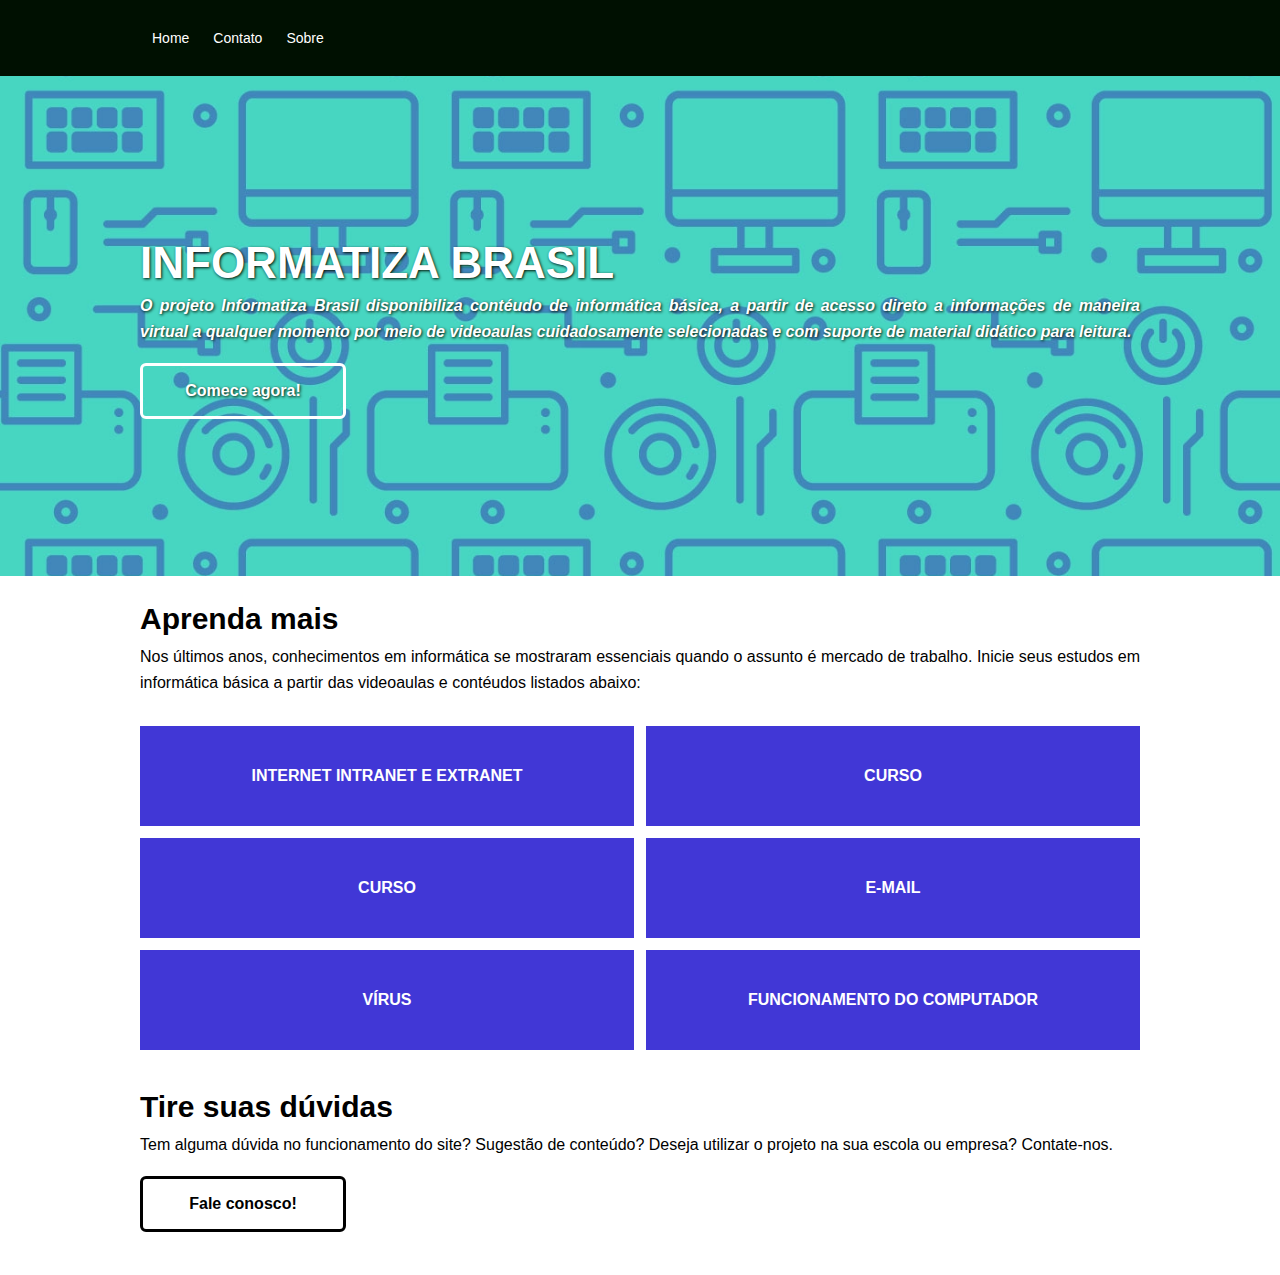
<file: index.html>
<!DOCTYPE html>
<html>
  <head>
    <meta charset="utf-8">
    <link rel="stylesheet" href="style-index.css">
    <meta name="viewport" content="width=device-width, inicial-scale=1.0">
    <title>Home</title>
  </head>
  
  <body>

    <header>
      <div class="wrapper"> 

        <nav> 
          <ul>
            <li><a href="index.html">Home</a></li>
            <li><a href="contato.html">Contato</a></li>
            <li><a href="sobre.html">Sobre</a></li>
          </ul>
        </nav>
      </div>
    </header>
    
    <main>
    <section class="index-banner"> 
      <div class="vertical-center"> 
        <div class="wrapper"> 
          <h2 title="Informatiza Brasil">INFORMATIZA BRASIL</h2> 
          <h1>O projeto Informatiza Brasil disponibiliza contéudo de informática básica, a partir de
acesso direto a informações de maneira virtual a qualquer momento por meio de videoaulas
cuidadosamente selecionadas e com suporte de material didático para leitura.</h1>
          <div class="banner-button">
              <a href=#first-index>
                  <p>Comece agora!</p>
              </a>
          </div>

        </div> <!--end of wrapper-->
      </div>
    </section>

    <div class="wrapper"> 
    <section class="index-aprenda"> 
      <h4>Aprenda mais</h4>
      <p>Nos últimos anos, conhecimentos em informática se mostraram essenciais quando o assunto é mercado de trabalho. Inicie seus estudos em informática básica a partir das videoaulas e contéudos listados abaixo: </p>
    </section>

    <section class="index-links" id="first-index"> 
        <a href="curso1.html">
          <div>
            <h3>Internet Intranet e Extranet</h3>
          </div>
        </a>

        <a href="#">
          <div class="index-box">
            <h3>Curso</h3>
          </div>
        </a>

        <a href="#">
          <div>
            <h3>Curso</h3>
          </div>
        </a> 

        <a href="curso4.html">
          <div class="index-box">
            <h3>E-mail</h3>
          </div>
        </a>

        <a href="curso5.html">
          <div>
            <h3>Vírus</h3>
          </div>
        </a>

        <a href="curso6.html">
          <div class="index-box">
            <h3>Funcionamento do Computador</h3>
          </div>
        </a>
    </section>
    
    <section class="index-duvidas"> 
      <h5>Tire suas dúvidas</h5>
      <p>Tem alguma dúvida no funcionamento do site? Sugestão de conteúdo? Deseja utilizar o projeto na sua escola ou empresa? Contate-nos.</p>
        <div class="duvidas-button">
          <a href="contato.html">
            <p>Fale conosco!</p>
          </a>
        </div>
    </section>

    </div> <!--end of wrapper-->

    </main>
  </body>
</html>
</file>
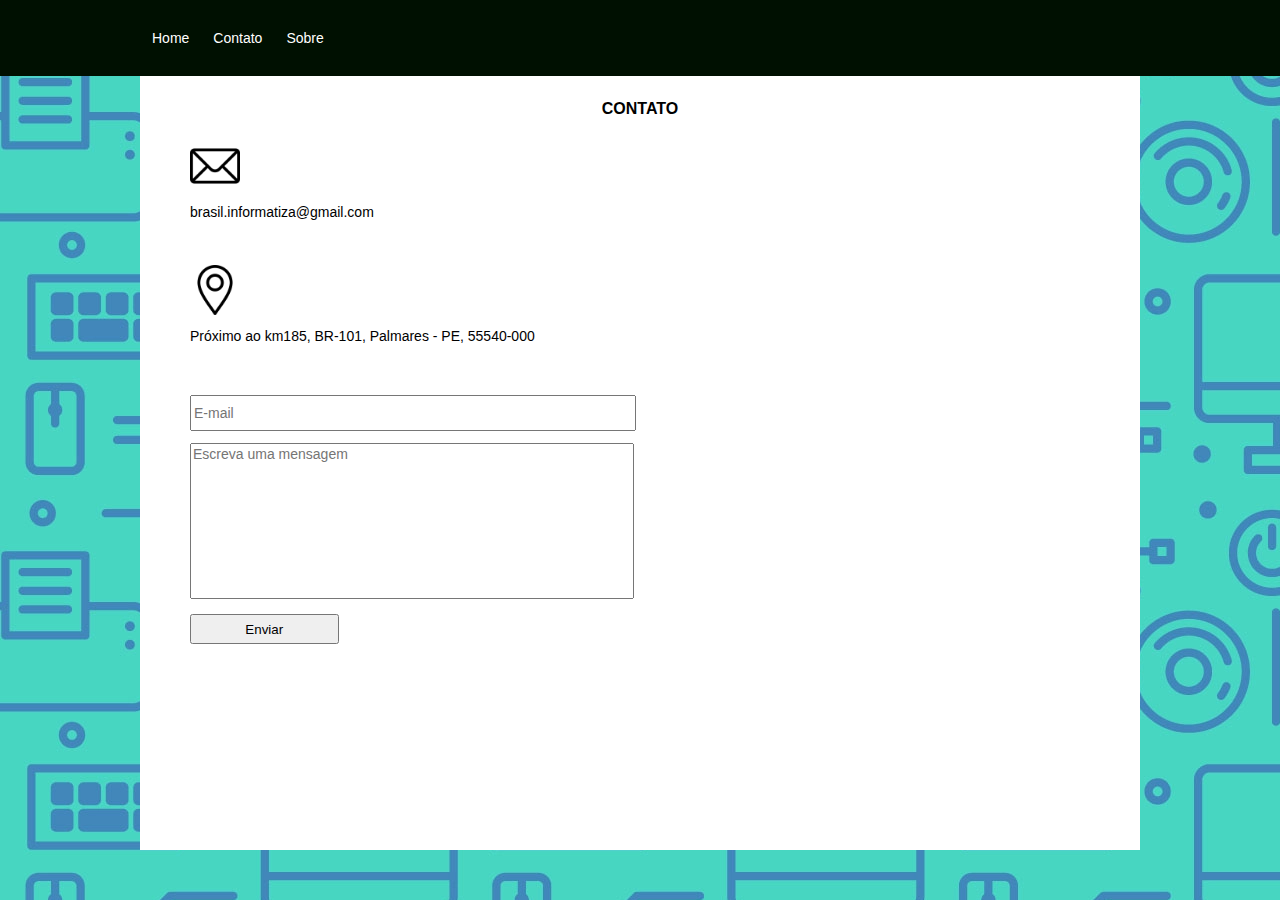
<file: contato.html>
<!DOCTYPE html>
<html>
  <head>
    <meta charset="utf-8">
    <link rel="stylesheet" href="style-contato.css">
    <meta name="viewport" content="width=device-width, inicial-scale=1.0">
    <title>Contato</title>
  </head>
  <body>

    <header>
      <div class="wrapper">
      <nav>
        <ul>
          <li><a href="index.html">Home</a></li>
          <li><a href="contato.html">Contato</a></li>
          <li><a href="sobre.html">Sobre</a></li>
        </ul>
      </nav>
      </div>
    </header>
  
    <main>
      <div class="wrapper">
        <h1>Contato</h1>

        <section class="contato-content">
          <img src="img/email.png" alt="">
          <h2>brasil.informatiza@gmail.com</h2>
          <img src="img/pin.png" alt="">
          <h2>Próximo ao km185, BR-101, Palmares - PE, 55540-000</h2>

          <form action="" method="get">
            <input type="text" name="email" placeholder="E-mail">
            <textarea name="message" id="" cols="30" rows="10" placeholder="Escreva uma mensagem"></textarea>
            <button>Enviar</button>
          </form>
        </section>
       
      </div> <!--end of wrapper-->

    </main>

  </body>
</html>
</file>
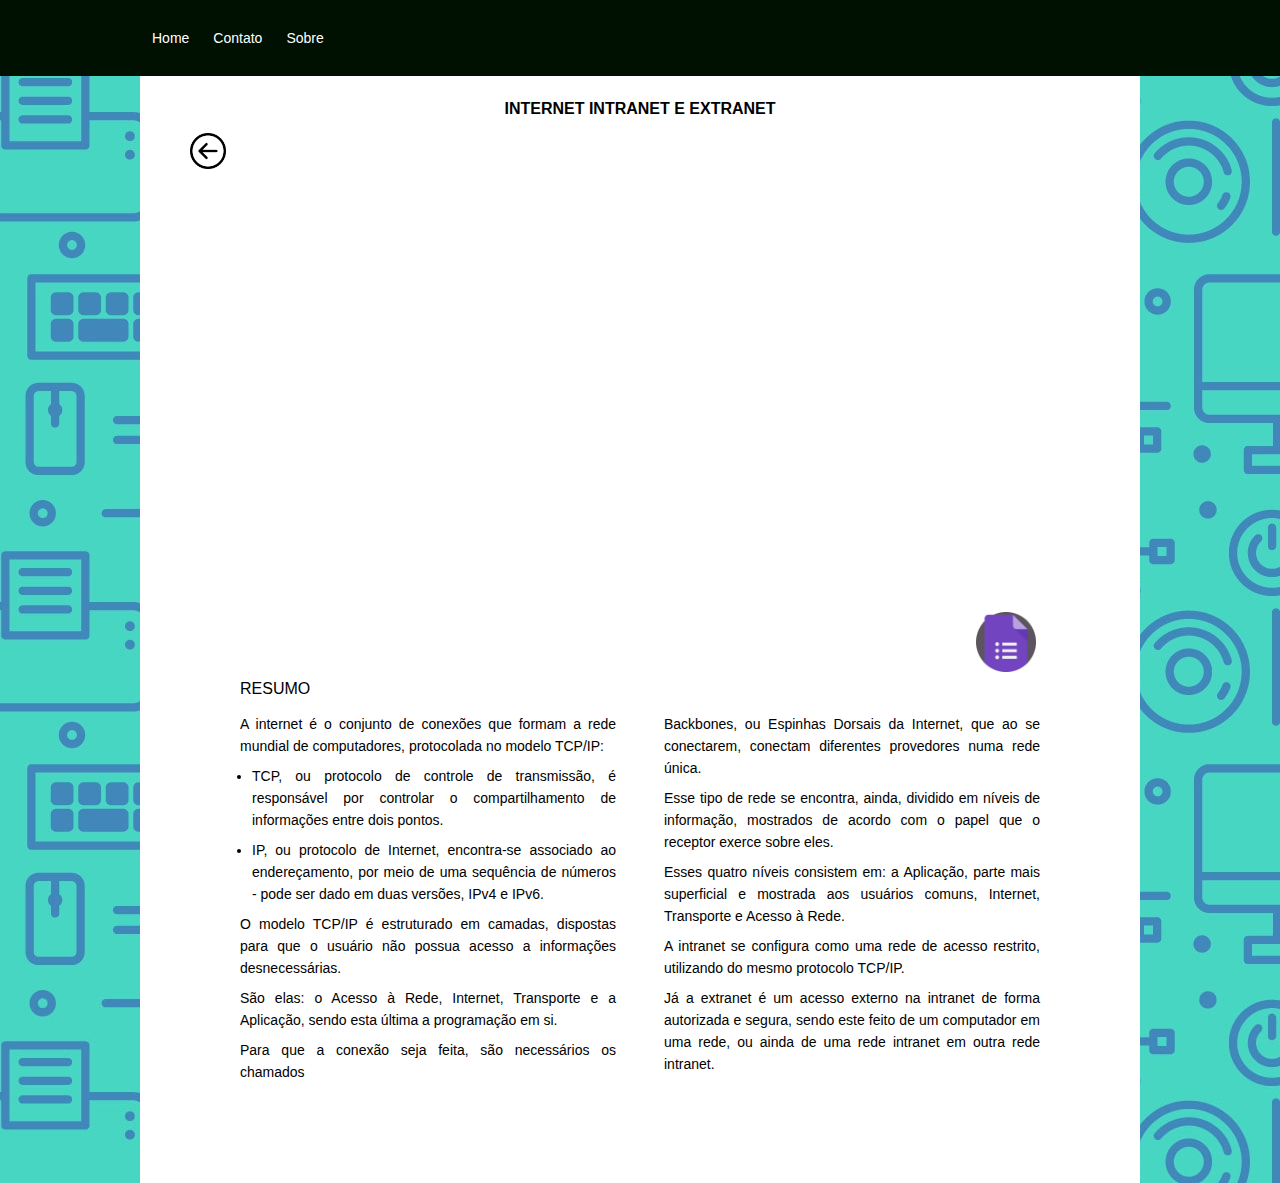
<file: curso1.html>
<!DOCTYPE html>
<html>
  <head>
    <meta charset="utf-8">
    <link rel="stylesheet" href="style-cursos.css">
    <meta name="viewport" content="width=device-width, inicial-scale=1.0">
    <title>Internet Intranet e Extranet</title>
  </head>
  <body>
    <header>
      <div class="wrapper">
      <nav>
        <ul>
          <li><a href="index.html">Home</a></li>
          <li><a href="contato.html">Contato</a></li>
          <li><a href="sobre.html">Sobre</a></li>
        </ul>
      </nav>
      </div>
    </header>
    <main>
        <div class="wrapper">
            <h1>Internet Intranet e Extranet</h1>

            <a href="index.html#first-index" title="Voltar">
              <img class="botao-voltar" src="img/botao-voltar.png" alt="">
            </a>

            <div class="flex-container">
              <section class="video-container">
                <iframe width="560" height="315" src="https://www.youtube.com/embed/A9P2WusFQU0" title="YouTube video player" frameborder="0" allow="accelerometer; autoplay; clipboard-write; encrypted-media; gyroscope; picture-in-picture" allowfullscreen></iframe>
              </section>

              <section class="form-link">
                <a href="#" title="Formulário">
                  <img src="img/forms.png" alt="">
                </a>
              </section>
              
              <div class="titulo-resumo">
                <h6>Resumo</h6>
              </div>

              <section class="resumo-mobile">
                <p>
                  A internet é o conjunto de conexões que formam a rede mundial de computadores, protocolada no modelo TCP/IP:
                </p>
                <ul>
                  <li>TCP, ou protocolo de controle de transmissão, é responsável por controlar o compartilhamento de informações entre dois pontos. </li>
                  <li>IP, ou protocolo de Internet, encontra-se associado ao endereçamento, por meio de uma sequência de números - pode ser dado em duas versões, IPv4 e IPv6. </li>
                </ul>
                <p>
                  O modelo TCP/IP é estruturado em camadas, dispostas para que o usuário não possua acesso a informações desnecessárias.
                </p>
                <p>
                  São elas: o Acesso à Rede, Internet, Transporte e a Aplicação, sendo esta última a programação em si. 
                </p>
                <p>
                  Para que a conexão seja feita, são necessários os chamados Backbones, ou Espinhas Dorsais da Internet, que ao se conectarem, conectam diferentes provedores numa rede única.
                </p>
                <p>
                  Esse tipo de rede se encontra, ainda, dividido em níveis de informação, mostrados de acordo com o papel que o receptor exerce sobre eles.
                </p>
                <p>
                  Esses quatro níveis consistem em: a Aplicação, parte mais superficial e mostrada aos usuários comuns, Internet, Transporte e Acesso à Rede. 
                </p>
                <p>
                  A intranet se configura como uma rede de acesso restrito, utilizando do mesmo protocolo TCP/IP. 
                </p>
                <p>
                  Já a extranet é um acesso externo na intranet de forma autorizada e segura, sendo este feito de um computador em uma rede, ou ainda de uma rede intranet em outra rede intranet.
                </p>
              </section>

              <section class="resumo-left">
                <p>
                  A internet é o conjunto de conexões que formam a rede mundial de computadores, protocolada no modelo TCP/IP:
                </p>
                <ul>
                  <li>TCP, ou protocolo de controle de transmissão, é responsável por controlar o compartilhamento de informações entre dois pontos. </li>
                  <li>IP, ou protocolo de Internet, encontra-se associado ao endereçamento, por meio de uma sequência de números - pode ser dado em duas versões, IPv4 e IPv6. </li>
                </ul>
                <p>
                  O modelo TCP/IP é estruturado em camadas, dispostas para que o usuário não possua acesso a informações desnecessárias.
                </p>
                <p>
                  São elas: o Acesso à Rede, Internet, Transporte e a Aplicação, sendo esta última a programação em si. 
                </p>
                <p>
                  Para que a conexão seja feita, são necessários os chamados
                </p>
              </section>

              <section class="resumo-right">
                <p>
                  Backbones, ou Espinhas Dorsais da Internet, que ao se conectarem, conectam diferentes provedores numa rede única. 
                </p>
                <p>
                  Esse tipo de rede se encontra, ainda, dividido em níveis de informação, mostrados de acordo com o papel que o receptor exerce sobre eles.
                </p>
                <p>
                  Esses quatro níveis consistem em: a Aplicação, parte mais superficial e mostrada aos usuários comuns, Internet, Transporte e Acesso à Rede. 
                </p>
                <p>
                  A intranet se configura como uma rede de acesso restrito, utilizando do mesmo protocolo TCP/IP. 
                </p>
                <p>
                  Já a extranet é um acesso externo na intranet de forma autorizada e segura, sendo este feito de um computador em uma rede, ou ainda de uma rede intranet em outra rede intranet.
                </p>
              </section>

            </div>

          </div>
          
    </main>
  </body>
</html>
</file>
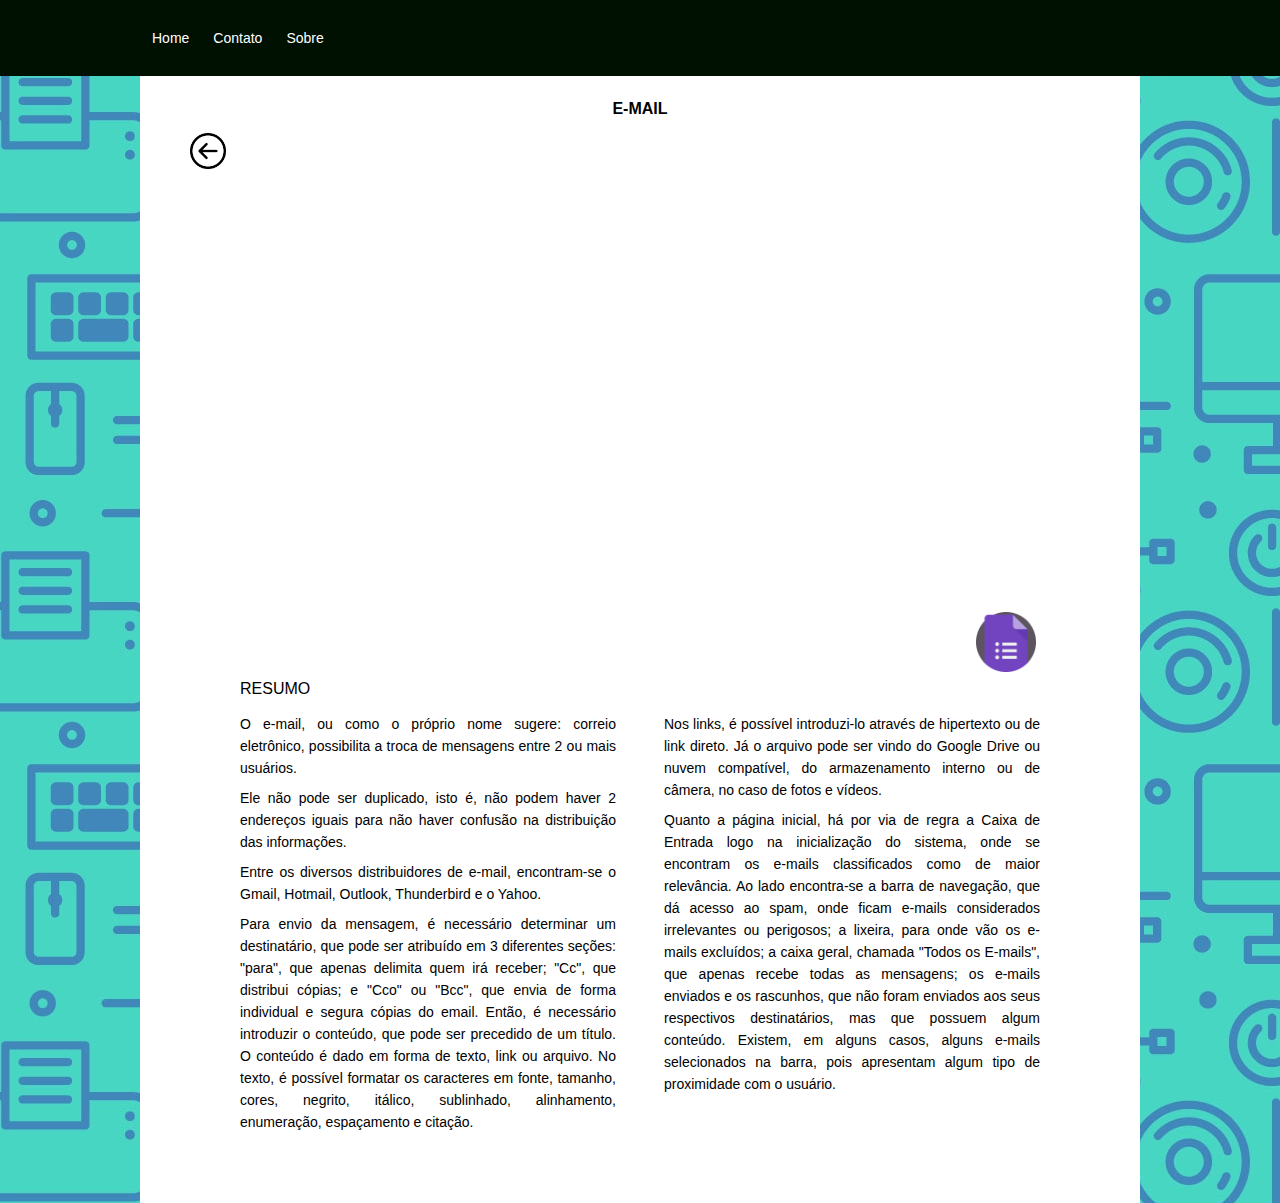
<file: curso4.html>
<!DOCTYPE html>
<html>
  <head>
    <meta charset="utf-8">
    <link rel="stylesheet" href="style-cursos.css">
    <meta name="viewport" content="width=device-width, inicial-scale=1.0">
    <title>E-mail</title>
  </head>
  <body>
    <header>
      <div class="wrapper">
      <nav>
        <ul>
          <li><a href="index.html">Home</a></li>
          <li><a href="contato.html">Contato</a></li>
          <li><a href="sobre.html">Sobre</a></li>
        </ul>
      </nav>
      </div>
    </header>
    <main>
      <div class="wrapper">
          <h1>E-mail</h1>
            
          <a href="index.html#first-index" title="Voltar">
            <img class="botao-voltar" src="img/botao-voltar.png" alt="">
          </a>

          <div class="flex-container">
            <section class="video-container">
              <iframe width="560" height="315" src="https://www.youtube.com/embed/amzyoZ0Kbxk" title="YouTube video player" frameborder="0" allow="accelerometer; autoplay; clipboard-write; encrypted-media; gyroscope; picture-in-picture" allowfullscreen></iframe>
            </section>

            <section class="form-link">
              <a href="#" title="Formulário">
                <img src="img/forms.png" alt="">
              </a>
            </section>
            
            <div class="titulo-resumo">
              <h6>Resumo</h6>
            </div>

            <section class="resumo-mobile">
              <p>
                O e-mail, ou como o próprio nome sugere: correio eletrônico, possibilita a troca de mensagens entre 2 ou mais usuários. 
              </p>
              <p>
                Ele não pode ser duplicado, isto é, não podem haver 2 endereços iguais para não haver confusão na distribuição das informações. 
              </p>
              <p>
                Entre os diversos distribuidores de e-mail, encontram-se o Gmail, Hotmail, Outlook, Thunderbird e o Yahoo.
              </p>
              <p>
                Para envio da mensagem, é necessário determinar um destinatário, que pode ser atribuído em 3 diferentes seções: "para", que apenas delimita quem irá receber; "Cc", que distribui cópias; e "Cco" ou "Bcc", que envia de forma individual e segura cópias do email. Então, é necessário introduzir o conteúdo, que pode ser precedido de um título. O conteúdo é dado em forma de texto, link ou arquivo. No texto, é possível formatar os caracteres em fonte, tamanho, cores, negrito, itálico, sublinhado, alinhamento, enumeração, espaçamento e citação. Nos links, é possível introduzi-lo através de hipertexto ou de link direto. Já o arquivo pode ser vindo do Google Drive ou nuvem compatível, do armazenamento interno ou de câmera, no caso de fotos e vídeos.
              </p>
              <p>
                Quanto a página inicial, há por via de regra a Caixa de Entrada logo na inicialização do sistema, onde se encontram os e-mails classificados como de maior relevância. Ao lado encontra-se a barra de navegação, que dá acesso ao spam, onde ficam e-mails considerados irrelevantes ou perigosos; a lixeira, para onde vão os e-mails excluídos; a caixa geral, chamada "Todos os E-mails", que apenas recebe todas as mensagens; os e-mails enviados e os rascunhos, que não foram enviados aos seus respectivos destinatários, mas que possuem algum conteúdo. Existem, em alguns casos, alguns e-mails selecionados na barra, pois apresentam algum tipo de proximidade com o usuário.
              </p>
            </section>

            <section class="resumo-left">
              <p>
                O e-mail, ou como o próprio nome sugere: correio eletrônico, possibilita a troca de mensagens entre 2 ou mais usuários. 
              </p>
              <p>
                Ele não pode ser duplicado, isto é, não podem haver 2 endereços iguais para não haver confusão na distribuição das informações. 
              </p>
              <p>
                Entre os diversos distribuidores de e-mail, encontram-se o Gmail, Hotmail, Outlook, Thunderbird e o Yahoo.
              </p>
              <p>
                Para envio da mensagem, é necessário determinar um destinatário, que pode ser atribuído em 3 diferentes seções: "para", que apenas delimita quem irá receber; "Cc", que distribui cópias; e "Cco" ou "Bcc", que envia de forma individual e segura cópias do email. Então, é necessário introduzir o conteúdo, que pode ser precedido de um título. O conteúdo é dado em forma de texto, link ou arquivo. No texto, é possível formatar os caracteres em fonte, tamanho, cores, negrito, itálico, sublinhado, alinhamento, enumeração, espaçamento e citação. 
              </p>
            </section>

            <section class="resumo-right">
              <p>
                Nos links, é possível introduzi-lo através de hipertexto ou de link direto. Já o arquivo pode ser vindo do Google Drive ou nuvem compatível, do armazenamento interno ou de câmera, no caso de fotos e vídeos.
              </p>
              <p>
                Quanto a página inicial, há por via de regra a Caixa de Entrada logo na inicialização do sistema, onde se encontram os e-mails classificados como de maior relevância. Ao lado encontra-se a barra de navegação, que dá acesso ao spam, onde ficam e-mails considerados irrelevantes ou perigosos; a lixeira, para onde vão os e-mails excluídos; a caixa geral, chamada "Todos os E-mails", que apenas recebe todas as mensagens; os e-mails enviados e os rascunhos, que não foram enviados aos seus respectivos destinatários, mas que possuem algum conteúdo. Existem, em alguns casos, alguns e-mails selecionados na barra, pois apresentam algum tipo de proximidade com o usuário.
              </p>
            </section>
        </div>
      
      </div>

    </main>
  </body>
</html>
</file>
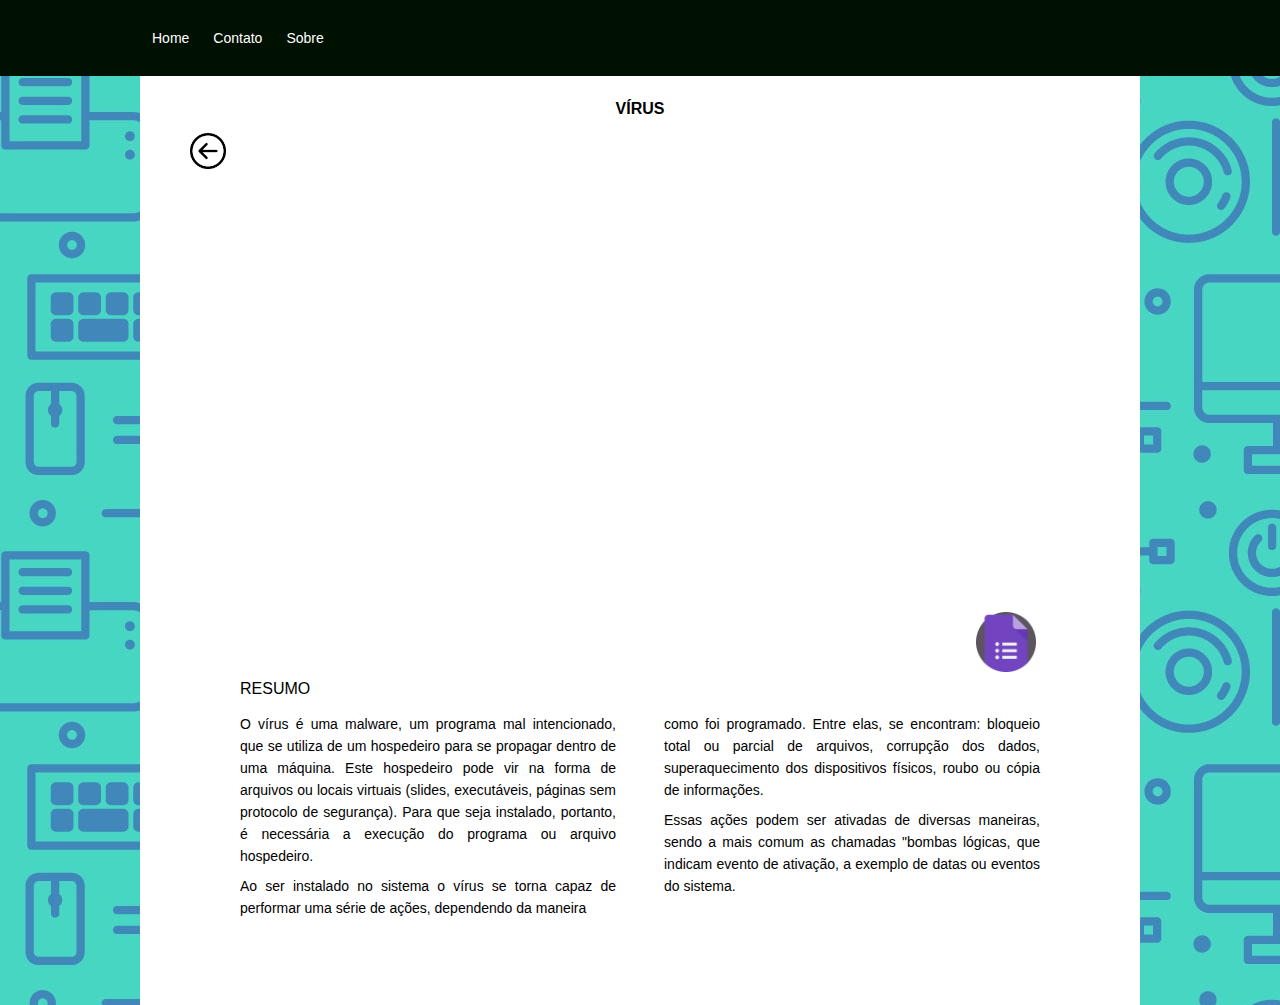
<file: curso5.html>
<!DOCTYPE html>
<html>
  <head>
    <meta charset="utf-8">
    <link rel="stylesheet" href="style-cursos.css">
    <meta name="viewport" content="width=device-width, inicial-scale=1.0">
    <title>Vírus</title>
  </head>
  <body>
    <header>
      <div class="wrapper">
      <nav>
        <ul>
          <li><a href="index.html">Home</a></li>
          <li><a href="contato.html">Contato</a></li>
          <li><a href="sobre.html">Sobre</a></li>
        </ul>
      </nav>
      </div>
    </header>
    <main>
        <div class="wrapper">
            <h1>Vírus</h1>
            
            <a href="index.html#first-index" title="Voltar">
              <img class="botao-voltar" src="img/botao-voltar.png" alt="">
            </a>
  
            <div class="flex-container">
              <section class="video-container">
                <iframe width="560" height="315" src="https://www.youtube.com/embed/LSUwfF9lvgw" title="YouTube video player" frameborder="0" allow="accelerometer; autoplay; clipboard-write; encrypted-media; gyroscope; picture-in-picture" allowfullscreen></iframe>
              </section>
  
              <section class="form-link">
                <a href="#" title="Formulário">
                  <img src="img/forms.png" alt="">
                </a>
              </section>
              
              <div class="titulo-resumo">
                <h6>Resumo</h6>
              </div>
  
              <section class="resumo-mobile">
                <p>
                  O vírus é uma malware, um programa mal intencionado, que se utiliza de um hospedeiro para se propagar dentro de uma máquina. Este hospedeiro pode vir na forma de arquivos ou locais virtuais (slides, executáveis, páginas sem protocolo de segurança). Para que seja instalado, portanto, é necessária a execução do programa ou arquivo hospedeiro.
                </p>
                <p>
                  Ao ser instalado no sistema o vírus se torna capaz de performar uma série de ações, dependendo da maneira como foi programado. Entre elas, se encontram: bloqueio total ou parcial de arquivos, corrupção dos dados, superaquecimento dos dispositivos físicos, roubo ou cópia de informações. 
                </p>
                <p>
                  Essas ações podem ser ativadas de diversas maneiras, sendo a mais comum as chamadas "bombas lógicas, que indicam evento de ativação, a exemplo de datas ou eventos do sistema.
                </p>
              </section>
  
              <section class="resumo-left">
                <p>
                  O vírus é uma malware, um programa mal intencionado, que se utiliza de um hospedeiro para se propagar dentro de uma máquina. Este hospedeiro pode vir na forma de arquivos ou locais virtuais (slides, executáveis, páginas sem protocolo de segurança). Para que seja instalado, portanto, é necessária a execução do programa ou arquivo hospedeiro.
                </p>
                <p>
                  Ao ser instalado no sistema o vírus se torna capaz de performar uma série de ações, dependendo da maneira
                </p>
              </section>
  
              <section class="resumo-right">
                <p>
                  como foi programado.
                  Entre elas, se encontram: bloqueio total ou parcial de arquivos, corrupção dos dados, superaquecimento dos dispositivos físicos, roubo ou cópia de informações.
                </p>
                <p>
                  Essas ações podem ser ativadas de diversas maneiras, sendo a mais comum as chamadas "bombas lógicas, que indicam evento de ativação, a exemplo de datas ou eventos do sistema.
                </p>
              </section>
          </div>

        </div>

    </main>
  </body>
</html>
</file>
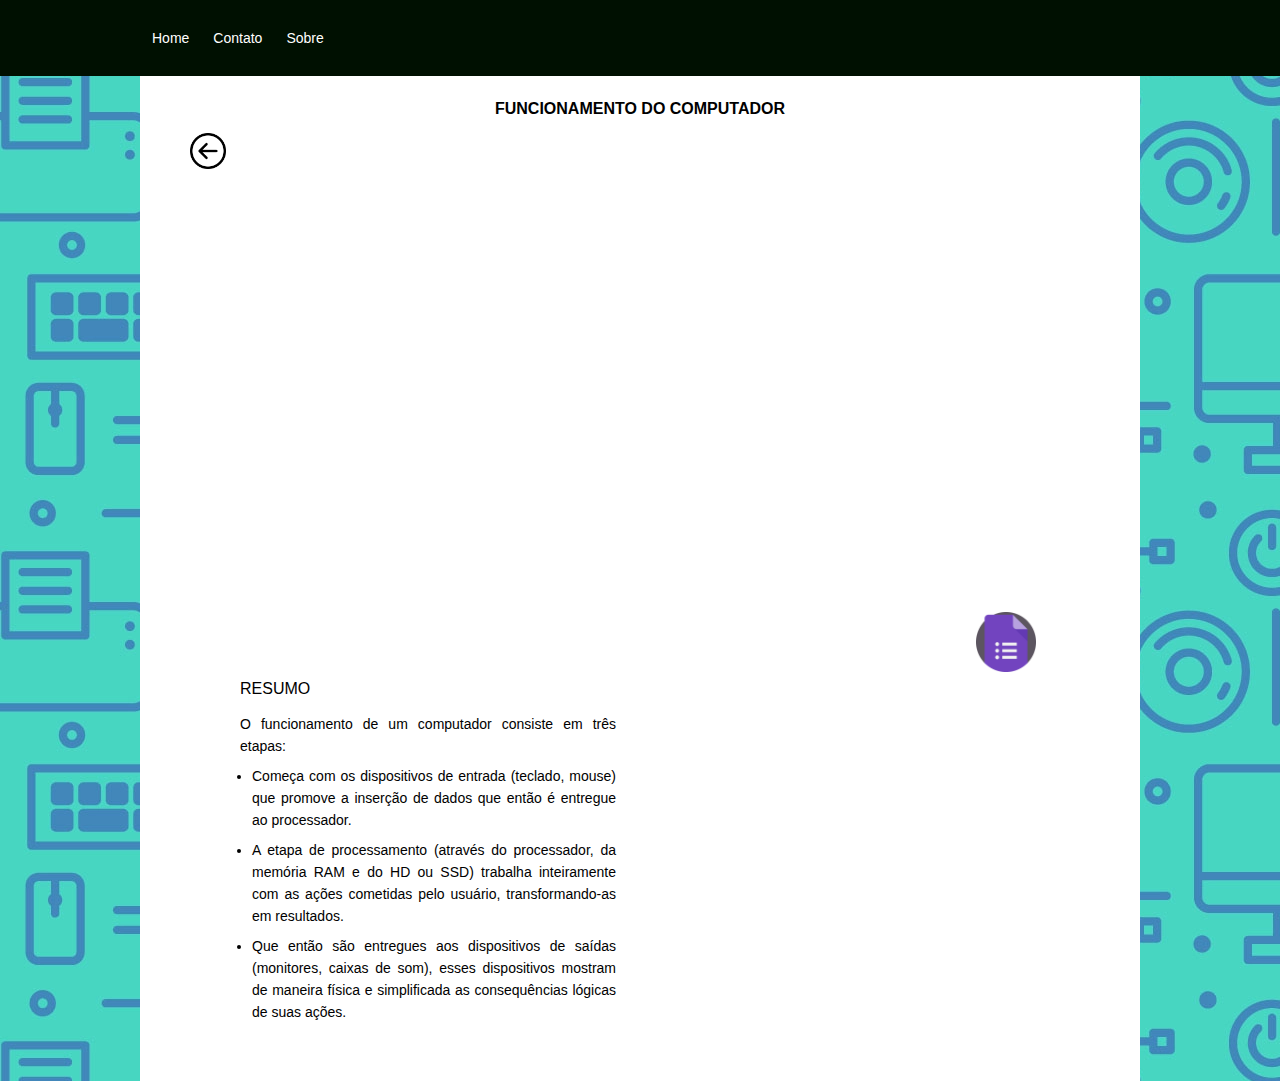
<file: curso6.html>
<!DOCTYPE html>
<html>
  <head>
    <meta charset="utf-8">
    <link rel="stylesheet" href="style-cursos.css">
    <meta name="viewport" content="width=device-width, inicial-scale=1.0">
    <title>Funcionamento do Computador</title>
  </head>
  <body>
    <header>
      <div class="wrapper">
      <nav>
        <ul>
          <li><a href="index.html">Home</a></li>
          <li><a href="contato.html">Contato</a></li>
          <li><a href="sobre.html">Sobre</a></li>
        </ul>
      </nav>
      </div>
    </header>
    <main>
        <div class="wrapper">
          <h1>Funcionamento do Computador</h1>

          <a href="index.html#first-index" title="Voltar">
            <img class="botao-voltar" src="img/botao-voltar.png" alt="">
          </a>
  
          <div class="flex-container">
            <section class="video-container">
              <iframe width="560" height="315" src="https://www.youtube.com/embed/R8rkkkfXThA" title="YouTube video player" frameborder="0" allow="accelerometer; autoplay; clipboard-write; encrypted-media; gyroscope; picture-in-picture" allowfullscreen></iframe>
            </section>
  
            <section class="form-link">
              <a href="#" title="Formulário">
                <img src="img/forms.png" alt="">
              </a>
            </section>
              
            <div class="titulo-resumo">
              <h6>Resumo</h6>
            </div>
  
            <section class="resumo-mobile">
                
            </section>
  
            <section class="resumo-left">
              <p>
                O funcionamento de um computador consiste em três etapas: 
              </p>
              <ul>
                <li>
                  Começa com os dispositivos de entrada (teclado, mouse) que promove a inserção de dados que então é entregue ao processador. 
                </li>
                <li>
                  A etapa de processamento (através do processador, da memória RAM e do HD ou SSD) trabalha inteiramente com as ações cometidas pelo usuário, transformando-as em resultados.
                </li>
                <li>
                  Que então são entregues aos dispositivos de saídas (monitores, caixas de som), esses dispositivos mostram de maneira física e simplificada as consequências lógicas de suas ações.
                </li>
              </ul>
            </section>
  
            <section class="resumo-right">
              
            </section>
          </div>

        </div>

    </main>
  </body>
</html>
</file>
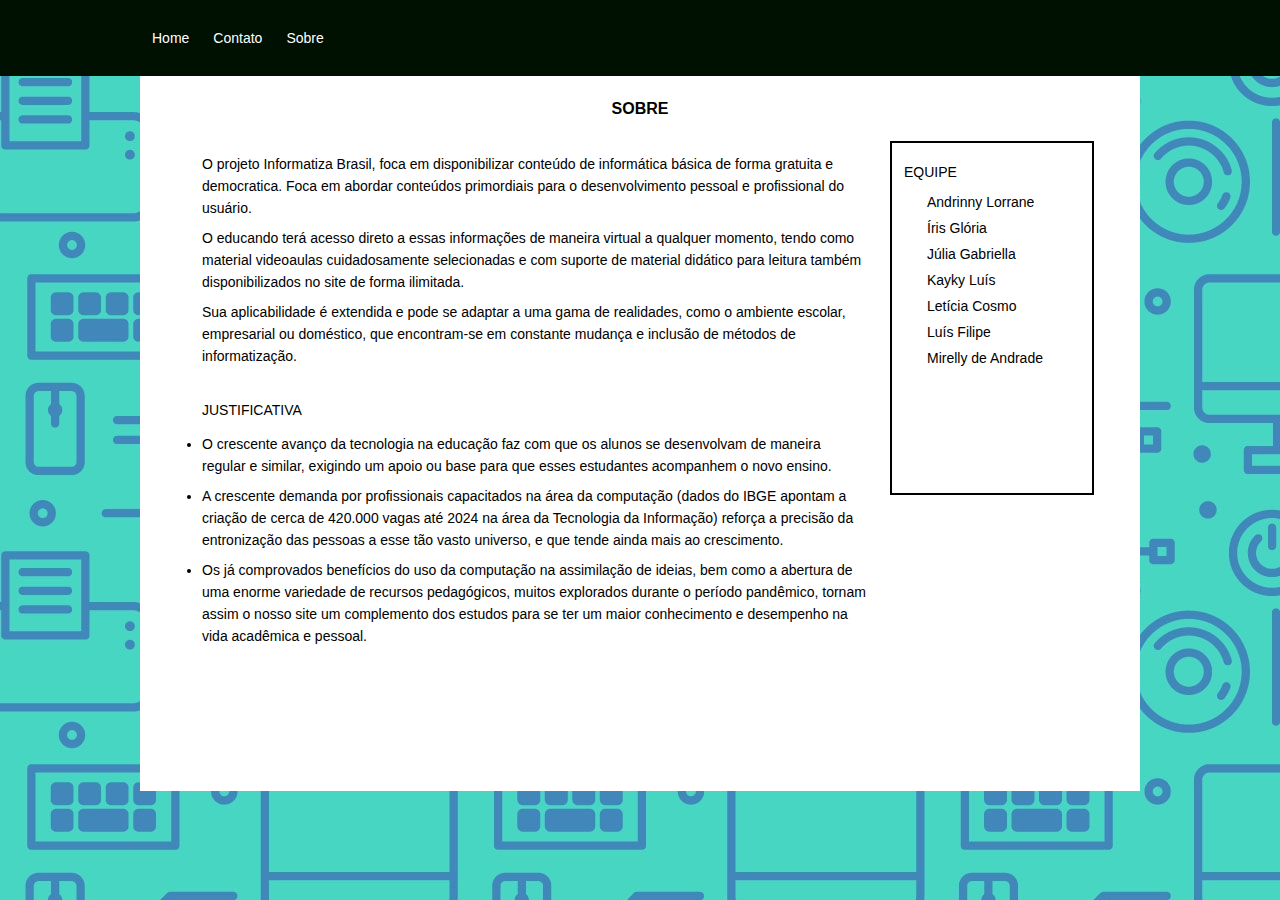
<file: sobre.html>
<!DOCTYPE html>
<html>
  <head>
    <meta charset="utf-8">
    <link rel="stylesheet" href="style-sobre.css">
    <meta name="viewport" content="width=device-width, inicial-scale=1.0">
    <title>Sobre</title>
  </head>
  <body>
    <header>

      <div class="wrapper">
      <nav>
        <ul>
          <li><a href="index.html">Home</a></li>
          <li><a href="contato.html">Contato</a></li>
          <li><a href="sobre.html">Sobre</a></li>
        </ul>
      </nav>
      </div>

    </header>

    <main>
      <div class="wrapper">
        <h1>Sobre</h1>

        <div class="flex-container">
          <section class="sobre-text">
            <article>
              <p>
                O projeto Informatiza Brasil, foca em disponibilizar conteúdo de informática básica de forma gratuita e democratica. Foca em abordar conteúdos primordiais para o desenvolvimento pessoal e profissional do usuário.
              </p>
              <p>
                O educando terá acesso direto a essas informações de maneira virtual a qualquer momento, tendo como material videoaulas cuidadosamente selecionadas e com suporte de material didático para leitura também disponibilizados no site de forma ilimitada.
              </p>
              <p>
                Sua aplicabilidade é extendida e pode se adaptar a uma gama de realidades, como o ambiente escolar, empresarial ou doméstico, que encontram-se em constante mudança e inclusão de métodos de informatização.
              </p>
            </article>
          </section>

          <section class="sobre-just">
            <h2>Justificativa</h2>

            <ul>
              <li>O crescente avanço da tecnologia na educação faz com que os alunos se desenvolvam de maneira regular e similar, exigindo um apoio ou base para que esses estudantes acompanhem o novo ensino.</li>
              <li> A crescente demanda por profissionais capacitados na área da computação (dados do IBGE apontam a criação de cerca de 420.000 vagas até 2024 na área da Tecnologia da Informação) reforça a precisão da entronização das pessoas a esse tão vasto universo, e que tende ainda mais ao crescimento.</li>
              <li>Os já comprovados benefícios do uso da computação na assimilação de ideias, bem como a abertura de uma enorme variedade de recursos pedagógicos, muitos explorados durante o período pandêmico, tornam assim o nosso site um complemento dos estudos para se ter um maior conhecimento e desempenho na vida acadêmica e pessoal.</li>
            </ul>
          </section>

          <aside class="sobre-equipe">
            <h3>Equipe</h3>

            <ul>
              <li>Andrinny Lorrane</li>
              <li>Íris Glória</li>
              <li>Júlia Gabriella</li>
              <li>Kayky Luís</li>
              <li>Letícia Cosmo</li>
              <li>Luís Filipe</li>
              <li>Mirelly de Andrade</li>
            </ul>
          </aside>
        </div>
        
      </div> <!--end of wrapper-->

    </main>
  </body>
</html>
</file>
<file: style-contato.css>
html, body, div, span, applet, object, iframe,
h1, h2, h3, h4, h5, h6, p, blockquote, pre,
a, abbr, acronym, address, big, cite, code,
del, dfn, em, img, ins, kbd, q, s, samp,
small, strike, strong, sub, sup, tt, var,
b, u, i, center,
dl, dt, dd, ol, ul, li,
fieldset, form, label, legend,
table, caption, tbody, tfoot, thead, tr, th, td,
article, aside, canvas, details, embed,
figure, figcaption, footer, header, hgroup,
menu, nav, output, ruby, section, summary,
time, mark, audio, video {
	margin: 0;
	padding: 0;
	border: 0;
	font-size: 100%;
	font: inherit;
	vertical-align: baseline;
}
/* HTML5 display-role reset for older browsers */
article, aside, details, figcaption, figure,
footer, header, hgroup, menu, nav, section {
	display: block;
}
body {
	line-height: 1;
}
ol, ul {
	list-style: none;
}
blockquote, q {
	quotes: none;
}
blockquote:before, blockquote:after,
q:before, q:after {
	content: '';
	content: none;
}
table {
	border-collapse: collapse;
	border-spacing: 0;
}

* {
  text-decoration: none;
}
header {
  background-color: #001001;
  width: 100%;
  height: 76px;
}
header nav ul {
  display: block;
  margin: 0 auto;
  width: fit-content;
	line-height: 75px;
}
header nav ul li {
  display: inline-block;
  float: left;
  list-style: none;
  padding: 0 12px;
}
header nav ul li a{
  font-family: arial;
  font-size: 14px;
  color: white;
}
h1 {
  font-family: arial;
  font-size: 16px;
  line-height: 25px;
  font-weight: 900;
  color: black;
	text-transform: uppercase;
	text-align: center;
  padding: 20px 0;
}
.contato-content {
  margin: 0 12px;
}
.contato-content img {
  width: 40px;
}
.contato-content h2 {
  font-family: arial;
  font-size: 14px;
  color: black;
  line-height: 26px;
  padding: 5px 0 40px 0;
}
form {
  width: 100%;
}
input {
  height: 30px;
}
textarea {
  resize: none;
}
input, textarea {
  width: calc(100% - 12px);
  font-family: Arial;
  margin: 0 12px 12px 0px;
}
button {
  height: 30px;
  width: 33%;
  cursor: pointer;
}
::placeholder {
  font-family: Arial;
  font-size: 14px;
}

@media only screen and (min-width: 1000px) {
  header nav ul {
		margin: 0;
	}
  body {
    background-image: url(img/banner1.jpg);
  }
	.wrapper {
		width: 1000px;
		margin: 0 auto;
    background-color: white;
  }
  .contato-content {
    margin: 0 50px;
    padding-bottom: 200px;
  }
  .contato-content img {
    width: 50px;
  }
  form {
    width: 50%;
  }
  input, textarea, button {
    margin: 6px 0;
  }

}
</file>
<file: style-cursos.css>
html, body, div, span, applet, object, iframe,
h1, h2, h3, h4, h5, h6, p, blockquote, pre,
a, abbr, acronym, address, big, cite, code,
del, dfn, em, img, ins, kbd, q, s, samp,
small, strike, strong, sub, sup, tt, var,
b, u, i, center,
dl, dt, dd, ol, ul, li,
fieldset, form, label, legend,
table, caption, tbody, tfoot, thead, tr, th, td,
article, aside, canvas, details, embed,
figure, figcaption, footer, header, hgroup,
menu, nav, output, ruby, section, summary,
time, mark, audio, video {
	margin: 0;
	padding: 0;
	border: 0;
	font-size: 100%;
	font: inherit;
	vertical-align: baseline;
}
/* HTML5 display-role reset for older browsers */
article, aside, details, figcaption, figure,
footer, header, hgroup, menu, nav, section {
	display: block;
}
body {
	line-height: 1;
}
ol, ul {
	list-style: none;
}
blockquote, q {
	quotes: none;
}
blockquote:before, blockquote:after,
q:before, q:after {
	content: '';
	content: none;
}
table {
	border-collapse: collapse;
	border-spacing: 0;
}

* {
  	text-decoration: none;
}
.resumo-left {
	display: none;
}
.resumo-right {
	display: none;
}
body {
 	background-color: white;
}
header {
 	background-color: #001001;
  	width: 100%;
  	height: 76px;
}
header nav ul {
  	display: block;
 	margin: 0 auto;
  	width: fit-content;
	line-height: 75px;
}
header nav ul li {
 	display: inline-block;
 	float: left;
 	list-style: none;
 	padding: 0 12px;
}
header nav ul li a{
  	font-family: arial;
  	font-size: 14px;
  	color: white;
}
h1 {
	font-family: arial;
	font-size: 16px;
	line-height: 25px;
	font-weight: 900;
	color: black;
	text-transform: uppercase;
	text-align: center;
	padding: 20px;
  }
.botao-voltar {
	width: 35px;
	height: 35px;
	margin: 0 12px;
}
.flex-container {
	display: flex;
	flex-flow: row-reverse wrap;
}
.video-container {
	width: calc(100% - 24px);
	height: 200px;
	margin: 12px;
}
.video-container iframe {
	width: 100%;
	height: 100%;
}
.form-link {
	width: 50px;
	height: 50px;
	margin: 0 12px;
}
.form-link img {
	width: 100%;
	height: 100%;
}
.titulo-resumo {
	width: 100%;
}
.titulo-resumo h6{
	font-family: arial;
	font-size: 16px;
	line-height: 25px;
	color: black;
	text-transform: uppercase;
	margin: 0 12px;
}
.resumo-mobile {
	width: calc(100% - 24px);
	margin: 12px 12px 36px 12px;
}
.resumo-mobile p {
	margin-bottom: 8px;
  	font-family: arial;
  	font-size: 14px;
  	color: black;
  	line-height: 22px;
}
.resumo-mobile ul {
	list-style-type: disc;
}
.resumo-mobile ul li{
	margin-bottom: 8px;
  	margin-left: 12px;
  	font-family: arial;
  	font-size: 14px;
 	color: black;
  	line-height: 22px;
}
@media only screen and (min-width: 1000px) {
	.resumo-mobile {
		display: none;
	}
	.resumo-left {
		display: block;
	}
	.resumo-right {
		display: block;
	}
	header nav ul {
		margin: 0;
	}
	body {
		background-image: url(img/banner1.jpg);
	  }
	h1 {
		padding: 20px 0 0 0;
  	}
	.wrapper {
		width: 1000px;
		margin: 0 auto;
		background-color: white;
	}
	.flex-container {
		display: flex;
		flex-flow: row-reverse wrap;
	}
	.botao-voltar {
		order: 1;
		width: 36px;
		height: 36px;
		margin: 12px 25px 24px 50px;
		padding: 0 4px 4px 0;
	}
	.botao-voltar:hover{
		width: 40px;
		height: 40px;
		padding: 0 0;
	}
	.video-container {
		order: 2;
		width: 100%;
		margin: 0 100px;
		height: 400px;
	}
	.video-container iframe {
		width: 100%;
		height: 100%;
	}
	.form-link {
		order: 3;
		width: 60px;
		height: 60px;
		margin: 12px 100px 0 100px;
		padding: 0 4px 4px 0
	}
	.form-link img {
		width: 100%;
		height: 100%;
	}
	.form-link:hover {
		width: 64px;
		height: 64px;
		padding: 0 0;
	}
	.titulo-resumo {
		order: 4;
	}
	.titulo-resumo h6{
		margin: 0 100px;
	}
	.resumo-left {
		order: 6;
		width: calc(50% - 124px);
		margin: 0 24px 50px 100px;
		padding-top: 12px;
		text-align: justify;
	}
	.resumo-left ul {
		list-style-type: disc;
	}
	.resumo-left ul li {
		margin-bottom: 8px;
  		margin-left: 12px;
  		font-family: arial;
  		font-size: 14px;
 	 	color: black;
  		line-height: 22px;
	}
	.resumo-left p {
		margin-bottom: 8px;
  		font-family: arial;
  		font-size: 14px;
  		color: black;
  		line-height: 22px;
	}
	.resumo-right {
		order: 5;
		width: calc(50% - 124px);
		margin: 0 100px 100px 24px;
		padding-top: 12px;
		text-align: justify;
	}
	.resumo-right p {
		margin-bottom: 8px;
  		font-family: arial;
  		font-size: 14px;
  		color: black;
  		line-height: 22px;
	}
	.resumo-right ul {
		list-style-type: disc;
	}
	.resumo-right ul li {
		margin-bottom: 8px;
  		margin-left: 12px;
  		font-family: arial;
  		font-size: 14px;
 	 	color: black;
  		line-height: 22px;
	}
}
</file>
<file: style-sobre.css>
html, body, div, span, applet, object, iframe,
h1, h2, h3, h4, h5, h6, p, blockquote, pre,
a, abbr, acronym, address, big, cite, code,
del, dfn, em, img, ins, kbd, q, s, samp,
small, strike, strong, sub, sup, tt, var,
b, u, i, center,
dl, dt, dd, ol, ul, li,
fieldset, form, label, legend,
table, caption, tbody, tfoot, thead, tr, th, td,
article, aside, canvas, details, embed,
figure, figcaption, footer, header, hgroup,
menu, nav, output, ruby, section, summary,
time, mark, audio, video {
	margin: 0;
	padding: 0;
	border: 0;
	font-size: 100%;
	font: inherit;
	vertical-align: baseline;
}
/* HTML5 display-role reset for older browsers */
article, aside, details, figcaption, figure,
footer, header, hgroup, menu, nav, section {
	display: block;
}
body {
	line-height: 1;
}
ol, ul {
	list-style: none;
}
blockquote, q {
	quotes: none;
}
blockquote:before, blockquote:after,
q:before, q:after {
	content: '';
	content: none;
}
table {
	border-collapse: collapse;
	border-spacing: 0;
}

* {
  text-decoration: none;
}
header {
  background-color: #001001;
  width: 100%;
  height: 76px;
}
header nav ul {
  display: block;
  margin: 0 auto;
  width: fit-content;
	line-height: 75px;
}
header nav ul li {
  display: inline-block;
  float: left;
  list-style: none;
  padding: 0 12px;
}
header nav ul li a{
  font-family: arial;
  font-size: 14px;
  color: white;
}
h1 {
  font-family: arial;
  font-size: 16px;
  line-height: 25px;
  font-weight: 900;
  color: black;
	text-transform: uppercase;
	text-align: center;
  padding: 20px 0;
}
.sobre-text {
  margin: 0 12px 12px 12px;
}
.sobre-text article p {
  margin-bottom: 8px;
  font-family: arial;
  font-size: 14px;
  color: black;
  line-height: 22px;
  text-align: justify;
}
.sobre-just {
  margin: 24px 12px 12px 12px;
}
.sobre-just h2{
  padding-bottom: 12px;
  font-family: arial;
  font-size: 14px;
  color: black;
  line-height: 22px;
  text-transform: uppercase;
}
.sobre-just ul {
  list-style-type: disc;
}
.sobre-just ul li{
  margin-bottom: 8px;
  margin-left: 12px;
  font-family: arial;
  font-size: 14px;
  color: black;
  line-height: 22px;
}
.sobre-equipe {
  margin: 24px 12px;
}
.sobre-equipe h3 {
  padding-bottom: 12px;
  font-family: arial;
  font-size: 14px;
  color: black;
  line-height: 18px;
  text-transform: uppercase;
}
.sobre-equipe ul {
  padding-left: 12px;
}
.sobre-equipe ul li{
  margin-bottom: 8px;
  font-family: arial;
  font-size: 14px;
  color: black;
  line-height: 18px;
}

@media only screen and (min-width: 1000px) {
  header nav ul {
		margin: 0;
	}
  body {
    background-image: url(img/banner1.jpg);

  }
  .wrapper {
		width: 1000px;
		margin: 0 auto;
    background-color: white;
	}
  .flex-container {
    width: 100%;
    height: 650px;
    display: flex;
    flex-flow: column wrap;
  }
  .sobre-text {
    width: calc(75% - 62px);
    margin: 0 12px 0 50px;
  }
  .sobre-text article {
    padding: 12px;
  }
  .sobre-text article p {
    text-align: left;
  }
  .sobre-just {
    width: calc(75% - 62px);
    margin: 0 12px 12px 50px;
  }
  .sobre-just h2 {
    padding: 12px 12px 0 12px;
  }
  .sobre-just ul {
    padding: 12px;
  }
  .sobre-just ul li {
    margin-left: 0;
  }
  .sobre-equipe {
    width: calc(25% - 50px);
    margin: 0 50px 0 0;
    border: 2px solid black;
    height: 350px;
  }
  .sobre-equipe h3 {
    padding: 20px 12px 12px 12px;
  }
  .sobre-equipe ul {
    padding-right: 12px;
    padding-left: 35px;
  }
}
</file>
<file: style-index.css>
/* http://meyerweb.com/eric/tools/css/reset/
   v2.0 | 20110126
   License: none (public domain)
*/

html, body, div, span, applet, object, iframe,
h1, h2, h3, h4, h5, h6, p, blockquote, pre,
a, abbr, acronym, address, big, cite, code,
del, dfn, em, img, ins, kbd, q, s, samp,
small, strike, strong, sub, sup, tt, var,
b, u, i, center,
dl, dt, dd, ol, ul, li,
fieldset, form, label, legend,
table, caption, tbody, tfoot, thead, tr, th, td,
article, aside, canvas, details, embed,
figure, figcaption, footer, header, hgroup,
menu, nav, output, ruby, section, summary,
time, mark, audio, video {
	margin: 0;
	padding: 0;
	border: 0;
	font-size: 100%;
	font: inherit;
	vertical-align: baseline;
}
/* HTML5 display-role reset for older browsers */
article, aside, details, figcaption, figure,
footer, header, hgroup, menu, nav, section {
	display: block;
}
body {
	line-height: 1;
}
ol, ul {
	list-style: none;
}
blockquote, q {
	quotes: none;
}
blockquote:before, blockquote:after,
q:before, q:after {
	content: '';
	content: none;
}
table {
	border-collapse: collapse;
	border-spacing: 0;
}

/*start of code*/
* {
	text-decoration: none;
}
html {
	scroll-behavior: smooth;
}
.index-aprenda {
	display: none;
}
.index-duvidas {
	display: none;
}
body {
	padding-bottom: 12px;
}

/*start of header*/
header {
	background-color: #001001;
	width: 100%;
	height: 76px;
}
header nav ul {
	display: block;
	margin: 0 auto;
	width: fit-content;
	line-height: 75px;
}
header nav ul li {
	display: inline-block;
	float: left;
	list-style: none;
	padding: 0 12px;
}
header nav ul li a{
	font-family: arial;
	font-size: 14px;
	color: white;
}

/*start of banner section*/
.index-banner {
	width: 100%;
	height: calc(100vh - 75px);
	background-image: url('img/banner1.jpg');
	background-repeat: no-repeat;
	background-position: center;
	background-size: cover;
	display: table;
}
.vertical-center {
	display: table-cell;
	vertical-align: middle;
}
.index-banner h2 {
	cursor: default;
 	font-family: arial;
    font-size: 30px;
 	line-height: 50px;
    font-weight: 600;
    color: white;
    text-align: center;
	text-shadow: 1px 1px 3px #001001;
}
.index-banner h1 {
	cursor: default;
 	font-family: arial;
 	font-style: italic;
    font-size: 16px;
 	line-height: 26px;
    font-weight: 600;
    color: white;
    padding: 0 24px 0 24px;
    text-align: justify;
	text-shadow: 1px 1px 3px #001001;
}
.banner-button {
	width: 200px;
	height: 50px;
	margin: 18px 24px 0 24px;
	border: 3px solid white;
	border-radius: 6px;
	transition-duration: 200ms;
	transition-timing-function: ease-out;
}
.banner-button p {
	font-family: Arial;
  	font-size: 16px;
	line-height: 50px;
	font-weight: 550;
	color: white;
	padding: 0 12px 0 12px;
	text-align: center;
	text-shadow: 1px 1px 3px #001001;
}

/*start of links section*/
.index-links div {
	margin: 12px 12px 0;
	width: calc(100% - 24px);
	height: 100px;
	background-color: #4137d6;
}
.index-links div h3 {
	font-family: arial;
    font-size: 16px;
	line-height: 100px;
    font-weight: 600;
    color: white;
    text-align: center;
	text-transform: uppercase;
}

@media only screen and (min-width: 1000px) {
	body {
		padding-bottom: 25px;
	}
	.wrapper {
		width: 1000px;
		margin: 0 auto;
	}
	header {
		position: fixed;
	}
	header nav ul {
		margin: 0;
	}

	/*start of banner section*/
	.index-banner {
		height: 500px;
		padding-top: 76px;
	}
	.index-banner h2 {
		font-size: 44px;
		text-align: left;
		line-height: 60px;
	}
	.index-banner h1 {
		padding: 0;
	}
	.banner-button {
	    margin: 18px 0 0 0;
	}
	.banner-button:hover {
		border-color: black;
		background-color: white;
	}
	.banner-button:hover p {
	    color: black;
		text-shadow: none;
		font-weight: 550;
	}

	/*start of index-links section*/
	.index-links div {
		margin: 12px 0 0 0;
		width: 494px;
		float: left;
	}
	.index-links div:hover {
		background-color: #312b86;
	}
	.index-links .index-box{
		margin-left: 12px;
	}

	/*start of aprenda section*/
	.index-aprenda {
		display: block;
		padding: 18px 0 18px 0;
	}
	.index-aprenda h4 {
		font-family: arial;
		font-size: 30px;
		line-height: 50px;
		font-weight: 600;
		color: black;
		text-align: left;
	}
	.index-aprenda p {
		font-family: arial;
		font-size: 16px;
		line-height: 26px;
		font-weight: 530;
		color: black;
		text-align: justify;
	}

	/*start of duvidas section*/
	.index-duvidas {
		display: block;
		margin: 18px 0 18px 0;
	}
	.index-duvidas h5 {
		font-family: arial;
		font-size: 30px;
		line-height: 50px;
		font-weight: 600;
		color: black;
		text-align: left;
		padding-top: 350px;
	}
	.index-duvidas p {
		font-family: arial;
		font-size: 16px;
		line-height: 26px;
		font-weight: 530;
		color: black;
		text-align: justify;
	}
	.duvidas-button {
		width: 200px;
        height: 50px;
	    margin: 18px 0 0 0;
		border: 3px solid black;
		border-radius: 6px;
	}
	.duvidas-button p {
		font-family: arial;
		font-size: 16px;
		line-height: 50px;
		font-weight: 550;
		color: black;
		padding: 0 12px 0 12px;
		text-align: center;
	}
}
</file>
